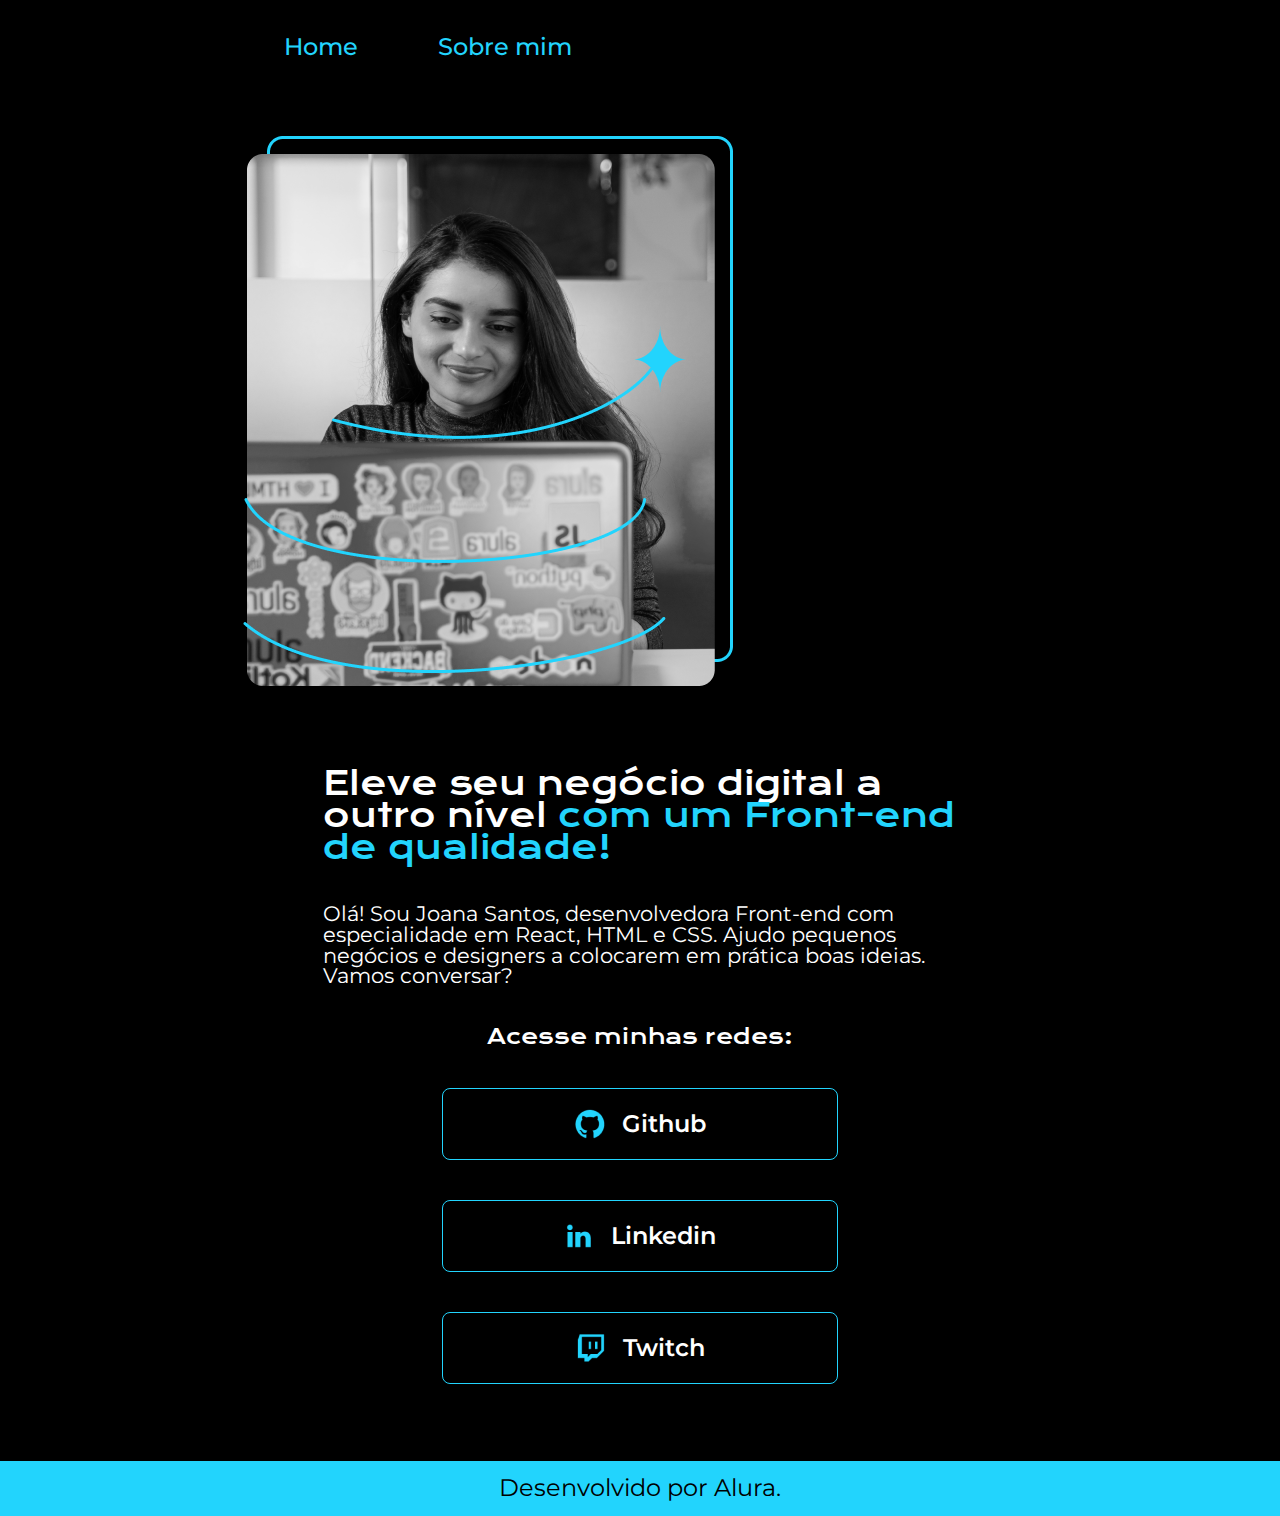
<file: Alura-negocio_digital/index.html>
<!DOCTYPE html>
<html lang="pt-br">
<head>
    <meta charset="UTF-8">
    <meta name="viewport" content="width=device-width, initial-scale=1.0">
    <title>Negocio Digital</title>
    <link rel="preconnect" href="https://fonts.googleapis.com">
    <link rel="preconnect" href="https://fonts.gstatic.com" crossorigin>
    <link href="https://fonts.googleapis.com/css2?family=Montserrat:ital,wght@0,100..900;1,100..900&display=swap" rel="stylesheet">
    <link href="https://fonts.googleapis.com/css2?family=Krona+One&display=swap" rel="stylesheet">
    <link rel="stylesheet" href="style.css">
    <link rel="stylesheet" href="reset.css">
</head>
<body>
    <header class="cabecalho">
        <nav class="cabecalho__navegacao">
            <a href="#" class="navegacao__link">
                Home
            </a>
            <a href="#" class="navegacao__link">
                Sobre mim
            </a>
        </nav>
    </header>

    <main class="apresentacao">
        <div class="apresentacao__container">
            <h1 class="apresentacao__titulo">
                Eleve seu negócio digital a outro nível <b class="negrito-titulo">com um Front-end de qualidade!</b>
            </h1>
            <p class="apresentacao__texto">Olá! Sou Joana Santos, desenvolvedora Front-end com especialidade em React, HTML e CSS. Ajudo pequenos negócios e designers a colocarem em prática boas ideias. Vamos conversar?</p>
            <h2 class="apresentacao__subtitulo">Acesse minhas redes:</h2>

            <a class="apresentacao__link" href="#">
                <img src="assets/Logo Github.png" alt="logo do Github"> Github
            </a>
            <a class="apresentacao__link" href="#">
                <img src="assets/Logo linkedin.png" alt="logo do linkedin"> Linkedin
            </a>
            <a class="apresentacao__link" href="#">
                <img src="assets/Logo Twitch.png" alt="logo da Twitch"> Twitch
            </a>
        </div>

        <img src="assets/Imagem.png" alt="imagem da desenvolvedora Front-end">
    </main>

    <footer class="rodape">
        <p class="rodape__texto">Desenvolvido por Alura.</p>
    </footer>
</body>
</html>
</file>
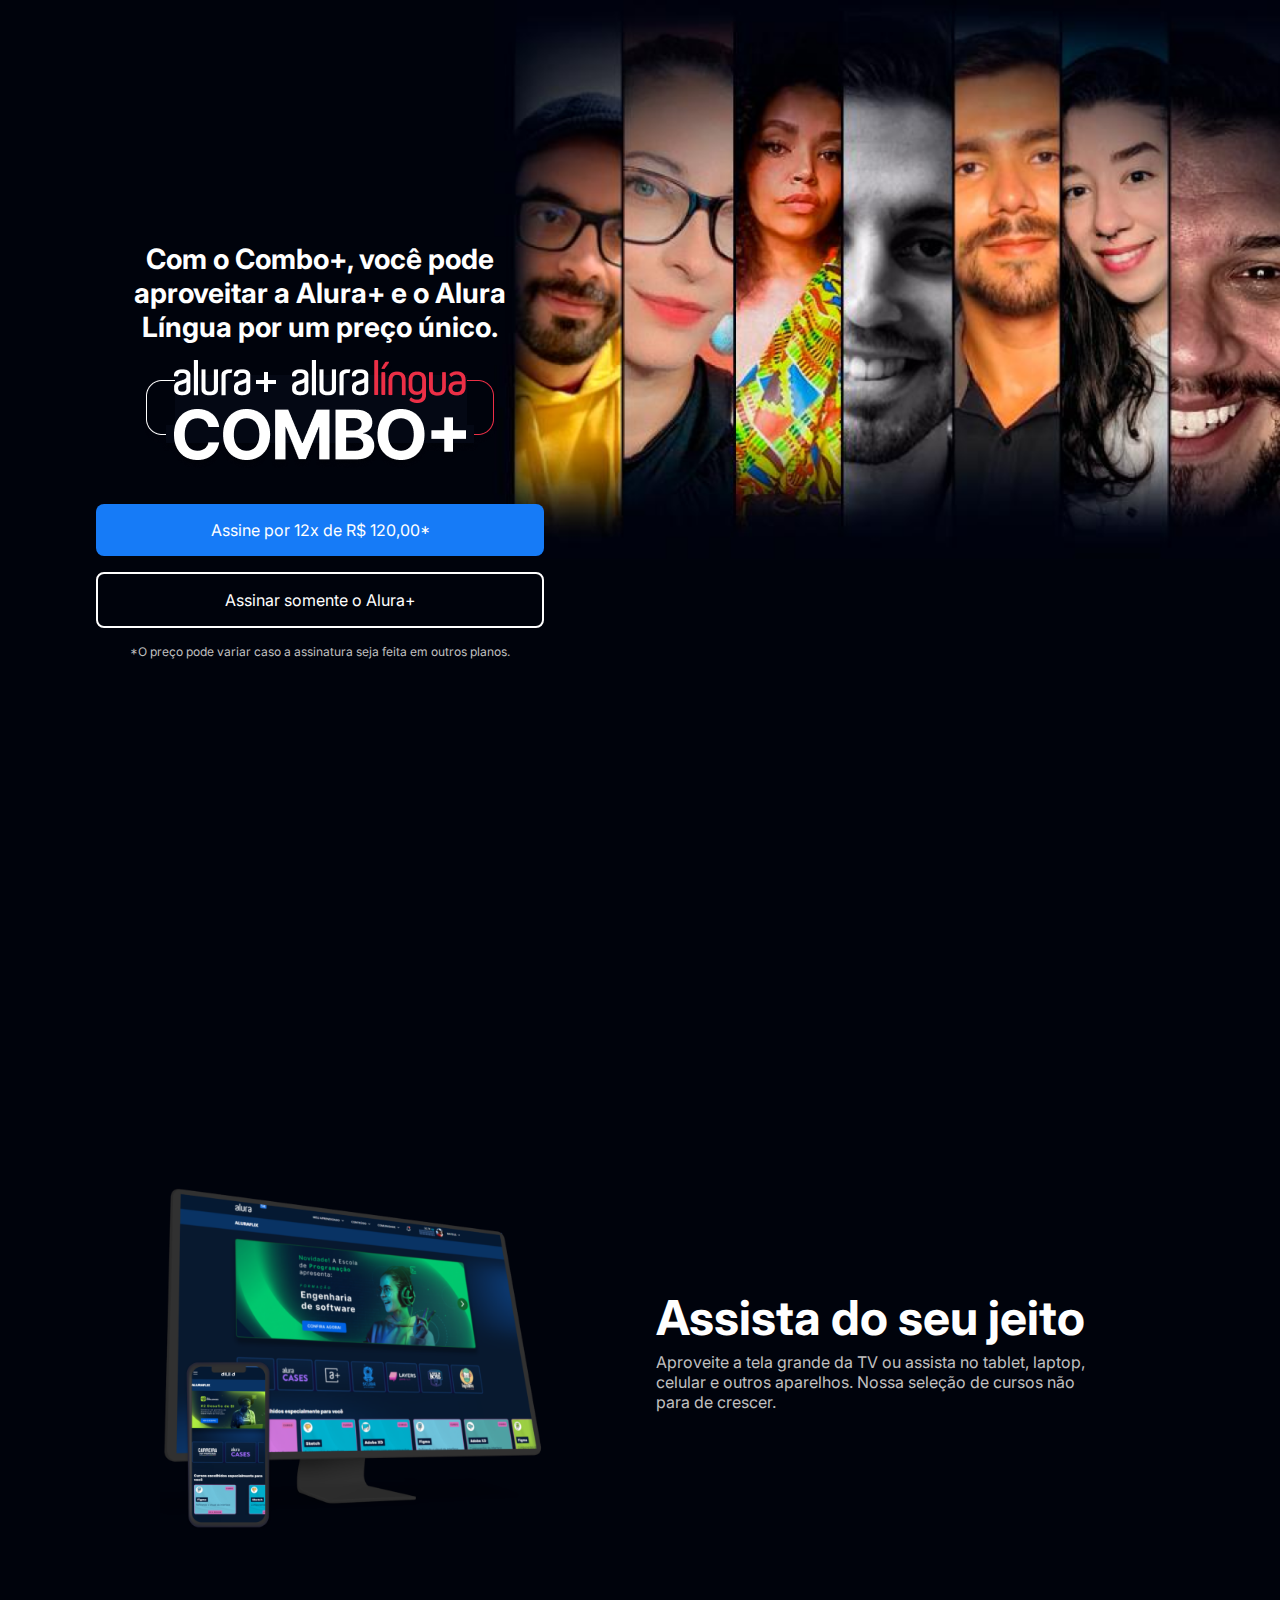
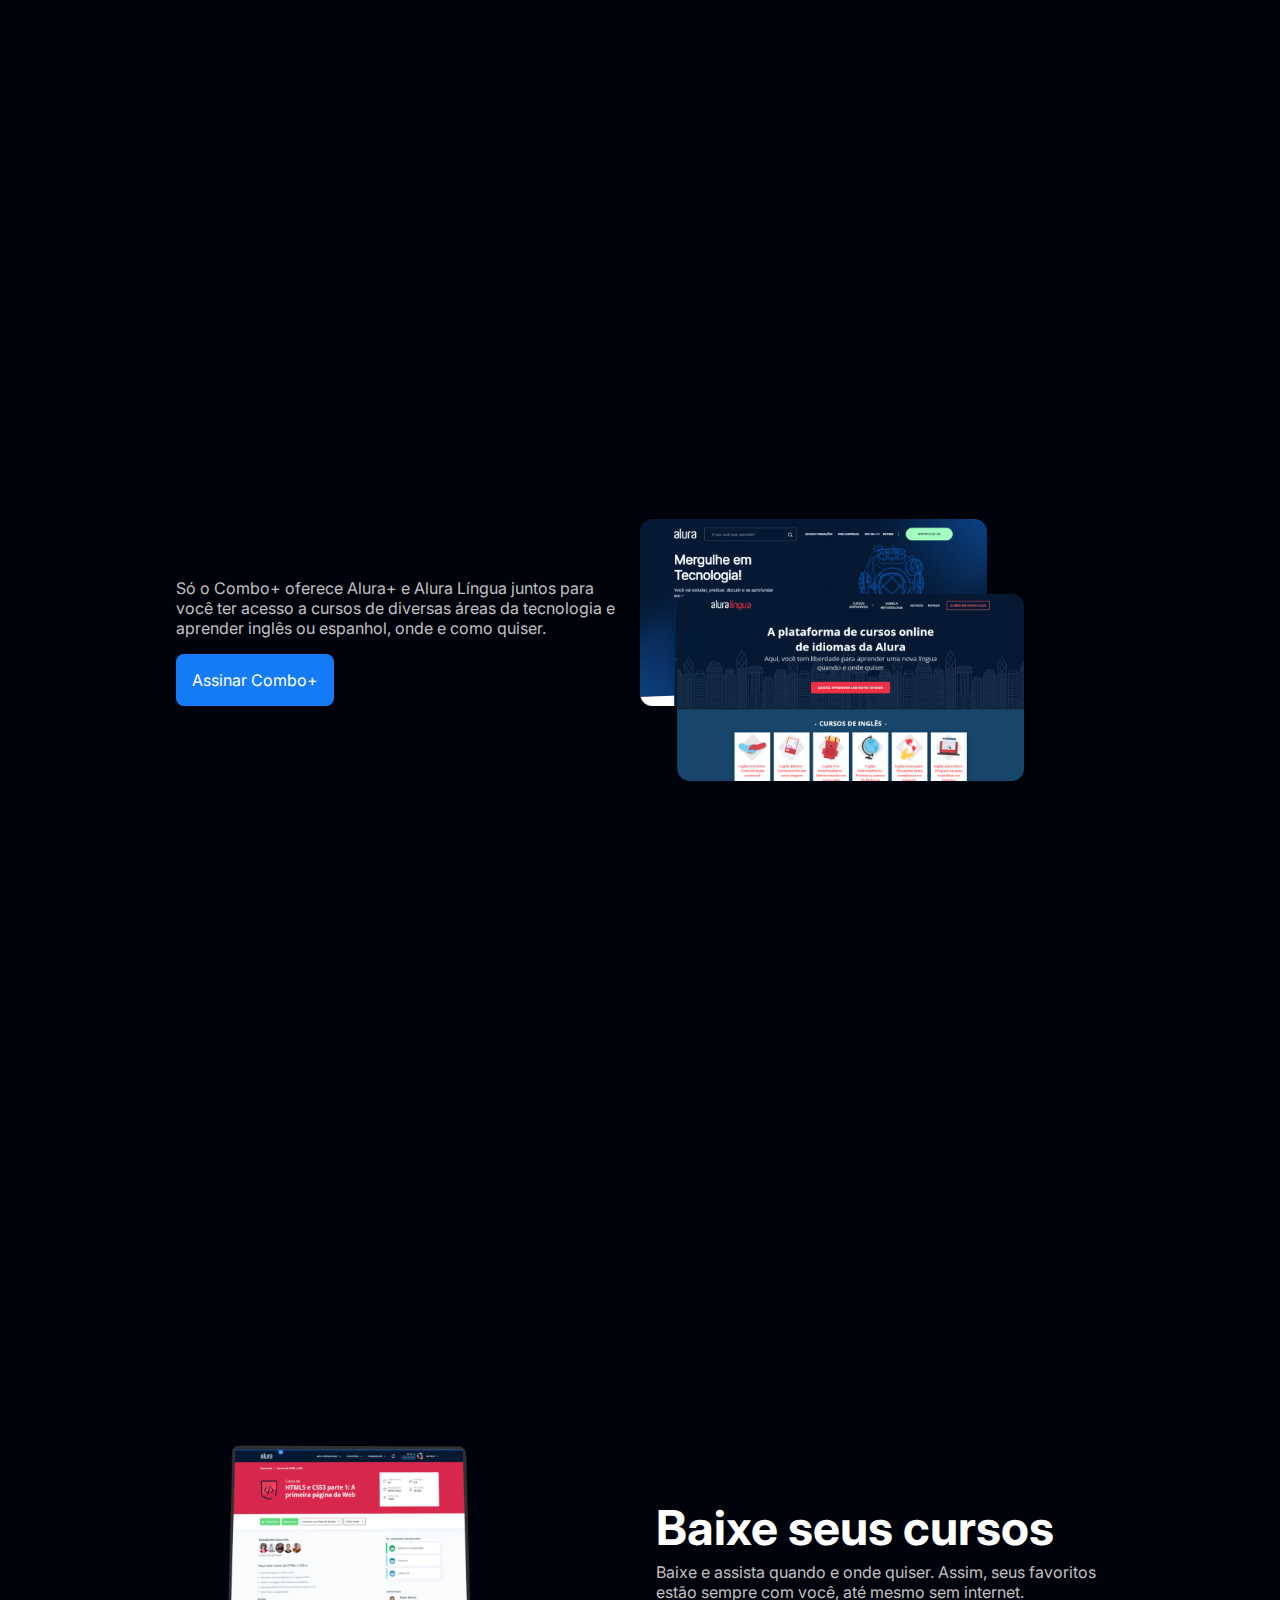
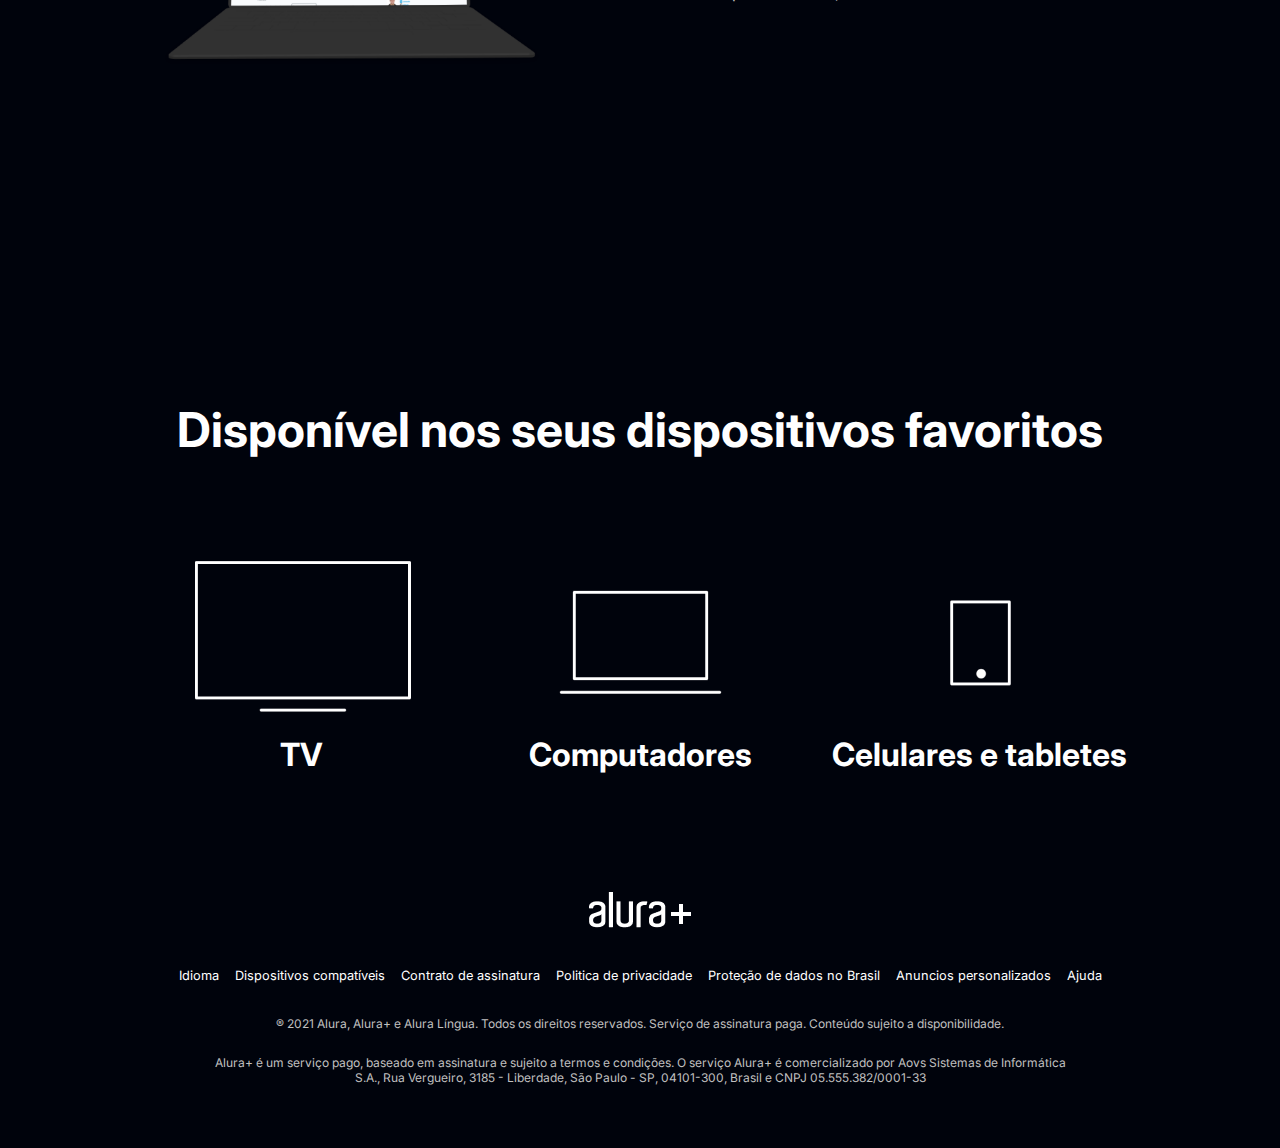
<file: alura-plus/index.html>
<!DOCTYPE html>
<html lang="pt-br">
<head>
    <meta charset="UTF-8">
    <meta name="viewport" content="width=device-width, initial-scale=1.0">
    <title>Alura Plus</title>
    <link rel="stylesheet" href="style.css">
    <link rel="preconnect" href="https://fonts.googleapis.com">
    <link rel="preconnect" href="https://fonts.gstatic.com" crossorigin>
    <link href="https://fonts.googleapis.com/css2?family=Inter:ital,opsz,wght@0,14..32,100..900;1,14..32,100..900&display=swap" rel="stylesheet">
</head>
<body>
    <section class="container principal">
        <div class="container__caixa">
            <h1 class="container__titulo">Com o Combo+, você pode aproveitar a Alura+ e o Alura Língua por um preço único.</h1>
            <img src="asset/Combo.png" alt="Combo + Alura+ Alura língua" class="container__imagem">
            <a href="www.alura.com.br" class="container__botao">Assine por 12x de R$ 120,00*</a>
            <a href="www.alura.com.br" class="container__botao botao_secundario">Assinar somente o Alura+</a>
            <p class="container__aviso">*O preço pode variar caso a assinatura seja feita em outros planos.</p>
        </div>
    </section>

    <section class="container secundario">
        <img src="asset/Plataformas.png" alt="foto de plataforma" class="secundario__imagem">
        <div class="container__descricao">
            <h2 class="descricao__titulo">Assista do seu jeito</h2>
            <p class="descricao__texto">Aproveite a tela grande da TV ou assista no tablet, laptop, celular e outros aparelhos. Nossa seleção de cursos não para de crescer.</p>
        </div>
    </section>

    <section class="container secundario">
        <div class="container__descricao">
            <p class="descricao__texto">Só o Combo+ oferece Alura+ e Alura Língua juntos para você ter acesso a cursos de diversas áreas da tecnologia e aprender inglês ou espanhol, onde e como quiser.</p>
            <a href="www.alura.com.br" class="container__botao secundario__botao">
                Assinar Combo+
            </a>
        </div>
        <img src="asset/Telas.png" alt="Tela do alura plus" class="secundario__imagem">
    </section>

    <section class="container secundario">
        <img src="asset/Notebook.png" alt="foto de Notebook" class="secundario__imagem">
        <div class="container__descricao">
            <h2 class="descricao__titulo">Baixe seus cursos</h2>
            <p class="descricao__texto">Baixe e assista quando e onde quiser. Assim, seus favoritos estão sempre com você, até mesmo sem internet.</p>
        </div>
    </section>

    <section class="dispositivos">
        <h2 class="dispositivos__titulo">Disponível nos seus dispositivos favoritos</h2>
        <ul class="dispositivos__lista">
            <li>
                <img src="asset/tv.png" alt="foto de televisao">
                <h3 class="lista__item">TV</h3>
            </li>
            <li>
                <img src="asset/computador.png" alt="foto de Computador">
                <h3 class="lista__item">Computadores</h3>
            </li>
            <li>
                <img src="asset/celular.png" alt="foto de celular">
                <h3 class="lista__item">Celulares e tabletes</h3>
            </li>
        </ul>
    </section>

    <footer class="rodape">
        <img src="asset/Logo.png" alt="imagem da logo da alura plus" class="rodape__logo">
        <ul class="rodape__lista">
            <li class="lista__link">
                <a class="rodape__lista__link" href="#">Idioma</a>
            </li>
            <li class="lista__link">
                <a class="rodape__lista__link" href="#">Dispositivos compatíveis</a>
            </li>
            <li class="lista__link">
                <a class="rodape__lista__link" href="#">Contrato de assinatura</a>
            </li>
            <li class="lista__link">
                <a class="rodape__lista__link" href="#">Politica de privacidade</a>
            </li>
            <li class="lista__link">
                <a class="rodape__lista__link" href="#">Proteção de dados no Brasil</a>
            </li>
            <li class="lista__link">
                <a class="rodape__lista__link" href="#">Anuncios personalizados</a>
            </li>
            <li class="lista__link">
                <a class="rodape__lista__link" href="#">Ajuda</a>
            </li>
        </ul>

        <p class="rodape__texto">
            ® 2021 Alura, Alura+ e Alura Língua. Todos os direitos reservados. Serviço de assinatura paga. Conteúdo sujeito a disponibilidade.
        </p>
        <p class="rodape__texto">
            Alura+ é um serviço pago, baseado em assinatura e sujeito a termos e condições. O serviço Alura+ é comercializado por Aovs Sistemas de Informática S.A., Rua Vergueiro, 3185 - Liberdade, São Paulo - SP, 04101-300, Brasil e CNPJ 05.555.382/0001-33
        </p>
    </footer>

</body>
</html>
</file>
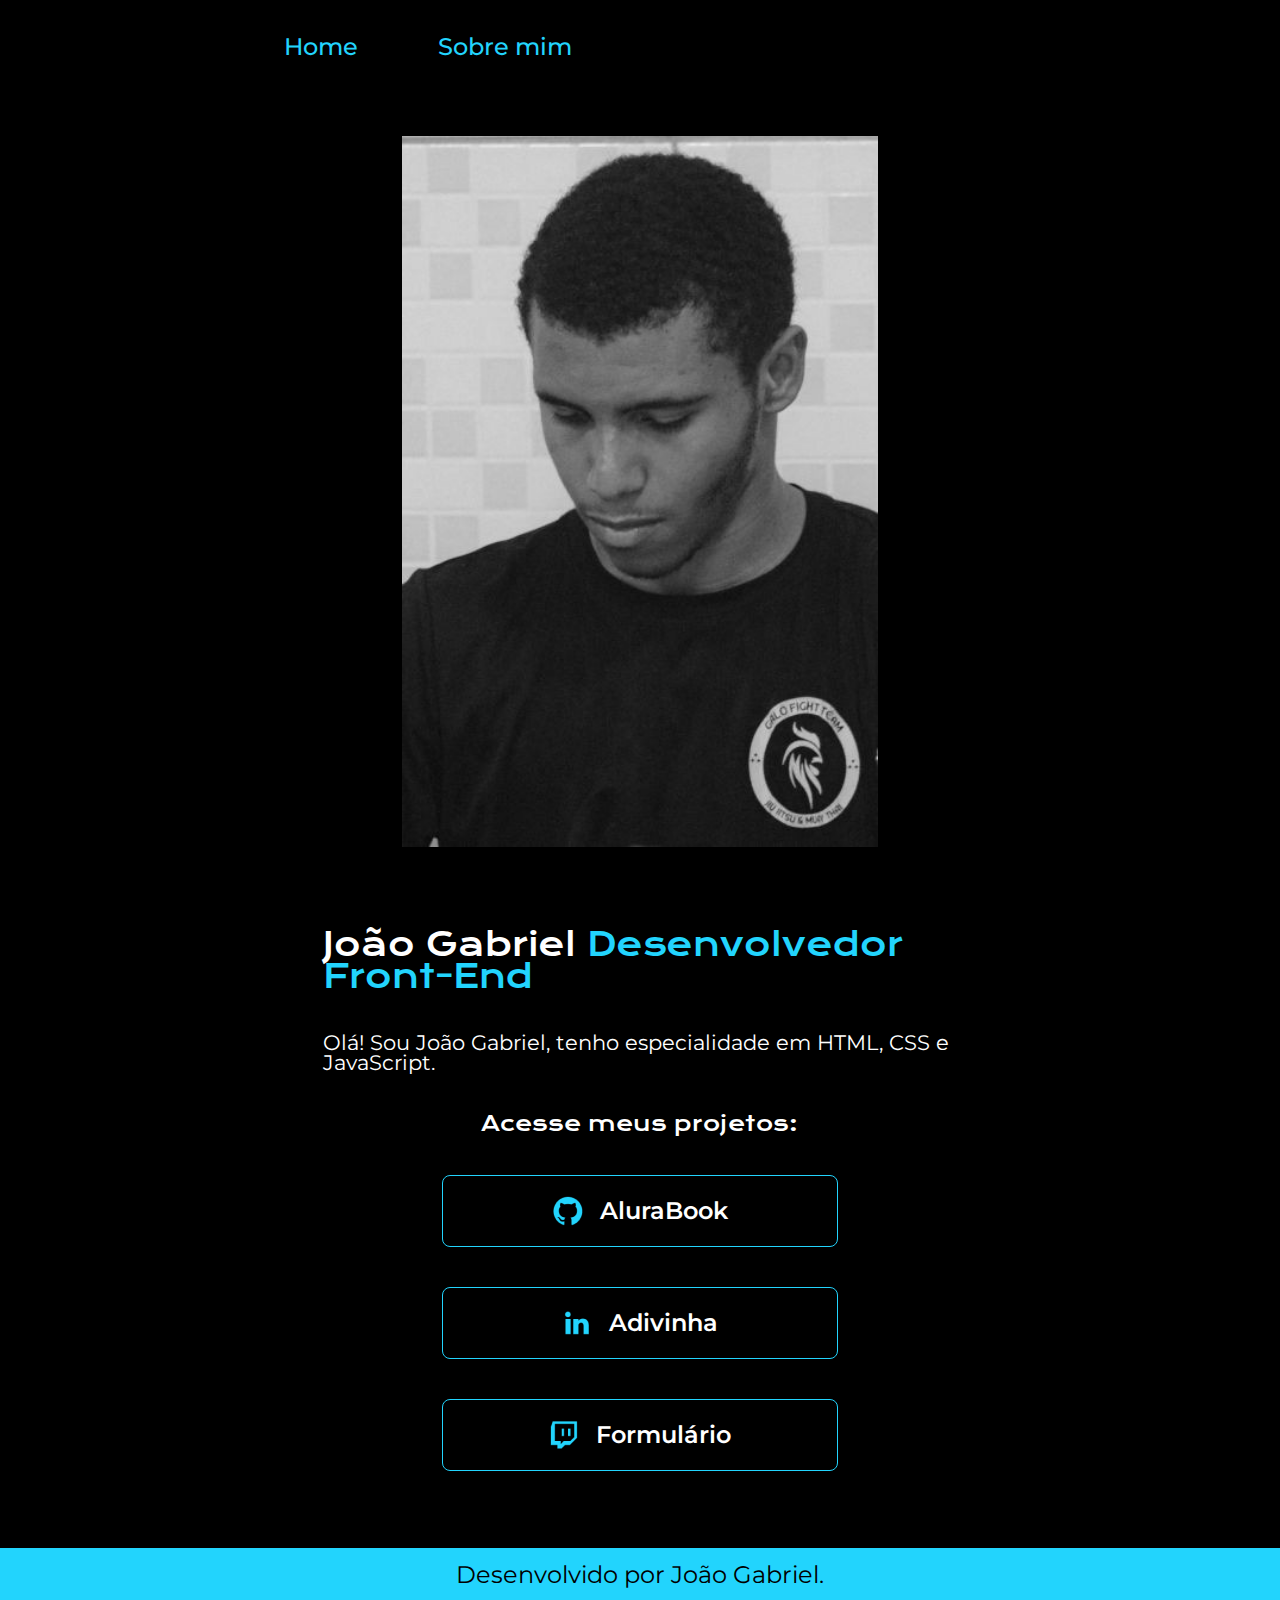
<file: Alura-negocio_digital/home.html>
<!DOCTYPE html>
<html lang="pt-br">
<head>
    <meta charset="UTF-8">
    <meta name="viewport" content="width=device-width, initial-scale=1.0">
    <title>Negocio Digital</title>
    <link rel="preconnect" href="https://fonts.googleapis.com">
    <link rel="preconnect" href="https://fonts.gstatic.com" crossorigin>
    <link href="https://fonts.googleapis.com/css2?family=Montserrat:ital,wght@0,100..900;1,100..900&display=swap" rel="stylesheet">
    <link href="https://fonts.googleapis.com/css2?family=Krona+One&display=swap" rel="stylesheet">
    <link rel="stylesheet" href="style.css">
    <link rel="stylesheet" href="reset.css">
</head>
<body>
    <header class="cabecalho">
        <nav class="cabecalho__navegacao">
            <a href="" class="navegacao__link">
                Home
            </a>
            <a href="SobreMim.html" class="navegacao__link">
                Sobre mim
            </a>
        </nav>
    </header>

    <main class="apresentacao">
        <div class="apresentacao__container">
            <h1 class="apresentacao__titulo">
                João Gabriel <b class="negrito-titulo">Desenvolvedor Front-End</b>
            </h1>
            <p class="apresentacao__texto">Olá! Sou João Gabriel, tenho especialidade em  HTML, CSS e JavaScript. </p>
            <h2 class="apresentacao__subtitulo">Acesse meus projetos:</h2>

            <a class="apresentacao__link" href="https://jgabrix.github.io/alurabook" target="_blank">
                <img src="assets/Logo Github.png" alt="logo do Github"> AluraBook
            </a>
            <a class="apresentacao__link" href="https://jogo-adivinha-steel.vercel.app" target="_blank">
                <img src="assets/Logo linkedin.png" alt="logo do linkedin"> Adivinha
            </a>
            <a class="apresentacao__link" href="https://formulario-simples-one.vercel.app" target="_blank">
                <img src="assets/Logo Twitch.png" alt="logo da Twitch"> Formulário
            </a>
        </div>

        <img class="apresentacao__imagem-home" src="assets/foto_de_perfil.jpg" alt="imagem da desenvolvedora Front-end">
    </main>

    <footer class="rodape">
        <p class="rodape__texto">Desenvolvido por João Gabriel.</p>
    </footer>
</body>
</html>
</file>
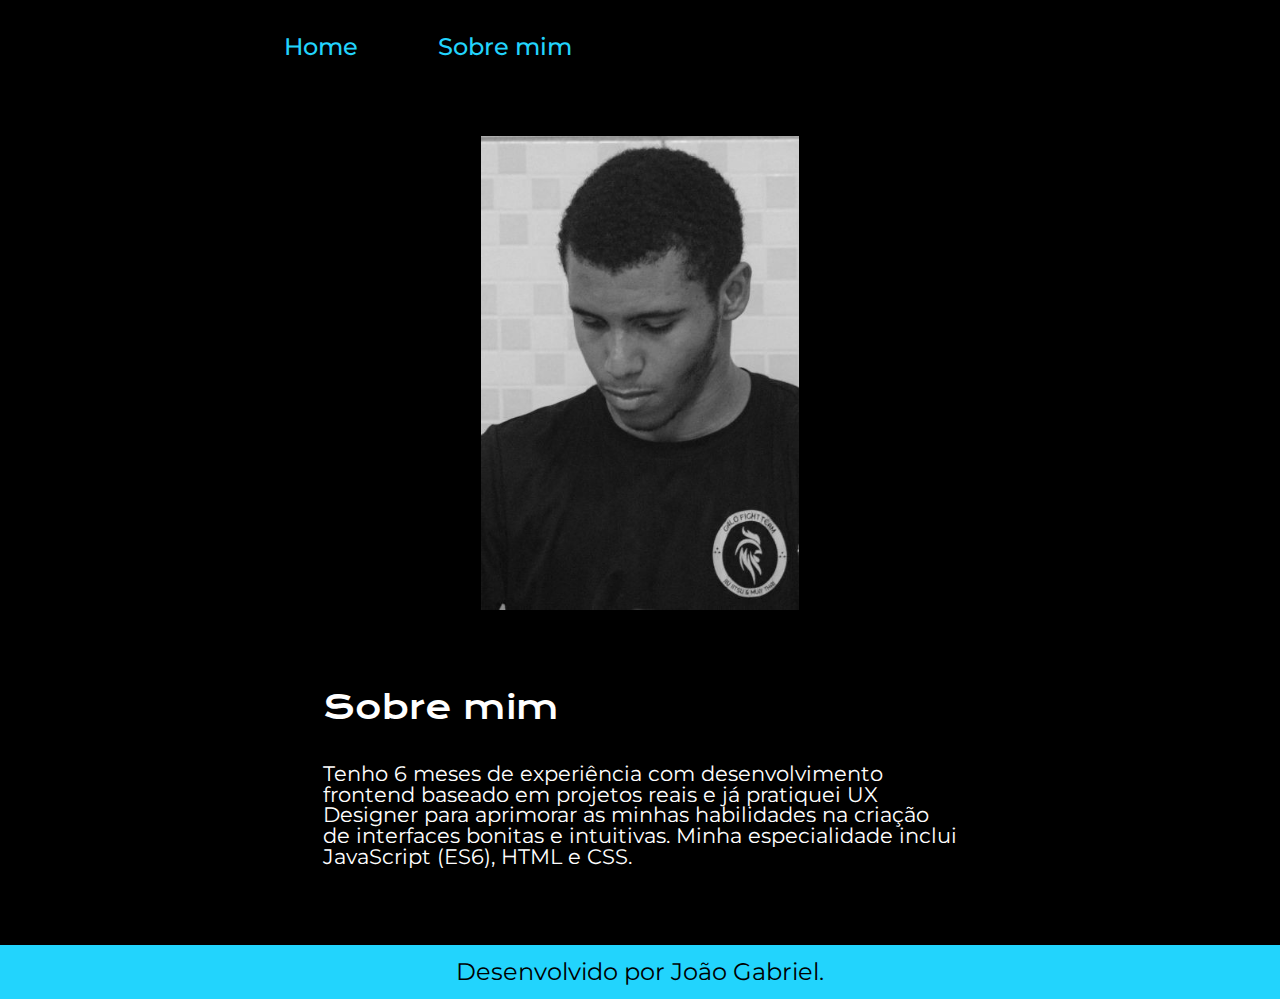
<file: Alura-negocio_digital/SobreMim.html>
<!DOCTYPE html>
<html lang="pt-br">
<head>
    <meta charset="UTF-8">
    <meta name="viewport" content="width=device-width, initial-scale=1.0">
    <title>Negocio Digital</title>
    <link rel="preconnect" href="https://fonts.googleapis.com">
    <link rel="preconnect" href="https://fonts.gstatic.com" crossorigin>
    <link href="https://fonts.googleapis.com/css2?family=Montserrat:ital,wght@0,100..900;1,100..900&display=swap" rel="stylesheet">
    <link href="https://fonts.googleapis.com/css2?family=Krona+One&display=swap" rel="stylesheet">
    <link rel="stylesheet" href="style.css">
    <link rel="stylesheet" href="reset.css">
</head>
<body>
    <header class="cabecalho">
        <nav class="cabecalho__navegacao cabecalho__navegacao-sobremim">
            <a href="home.html" class="navegacao__link">
                Home
            </a>
            <a href="SobreMim.html" class="navegacao__link">
                Sobre mim
            </a>
        </nav>
    </header>

    <main class="apresentacao apresentacao-sobremim">
        <div class="apresentacao__container sobremim-container">
            <h1 class="apresentacao__titulo titulo-sobremim">
                Sobre mim
            </h1>
            <p class="apresentacao__texto"> Tenho 6 meses de experiência com desenvolvimento frontend baseado em projetos reais e já 
            pratiquei UX Designer para aprimorar as minhas habilidades na criação de interfaces bonitas e 
            intuitivas. Minha especialidade inclui JavaScript (ES6), HTML e CSS.
            </p>

            
        </div>

        <img  class="apresentacao__imagem" src="assets/foto_de_perfil.jpg" alt="imagem da desenvolvedora Front-end">
    </main>

    <footer class="rodape">
        <p class="rodape__texto">Desenvolvido por João Gabriel.</p>
    </footer>
</body>
</html>
</file>
<file: Alura-negocio_digital/style.css>
@import url("stytes/header.css");
@import url("stytes/main.css");
@import url("stytes/footer.css");

:root {
    --cor-link_interativo: #373636;
    --cor-fundo: #000000;
    --cor-azul-marinho: #22D4FD;
    --cor-branco: #ffffff;

    --font-Montserrat: "Montserrat";
    --font-KronaOne: "Krona One"; 
}

body {  
    background-color: var(--cor-fundo);
}
</file>
<file: alura-plus/style.css>
/*Criando variáveis*/
:root {
    --branco-principal: #FFFFFF;
    --cinza-secundario: #C0C0C0;
    --botao-azul: #167BF7;
    --cor-de-fundo: #00030C;
    --font-principal: 'Inter';
    --cor-de-butao-efeito: #3c92fa;

}

/*Reset CSS*/
* {
    margin: 0;
    padding: 0;
}

body {
    background-color: var(--cor-de-fundo);
    color: var(--branco-principal);
    font-family: var(--font-principal);
    font-size: 16px ;
    font-weight: 400;

}

.principal {
    background-image:url("asset/Background.png");
    background-repeat: no-repeat;
    background-size: contain;
    align-items: center;
    text-align: center;
}

.container__titulo {
    font-size: 28px;
    font-weight: 700;
}

.container {
    height: 100vh;
    display: grid;
    grid-template-columns: 50% 50%;
}

.container__botao{
    background-color: var(--botao-azul);
    border-radius: 0.5rem;
    padding: 1rem;
    color: var(--branco-principal);
    display: block;
    text-decoration: none;
    margin-bottom: 1rem;
}

.botao_secundario {
    background-color: transparent;
    border: 2px solid var(--branco-principal);
}

.container__aviso {
    font-size: 12px;
    color: var(--cinza-secundario);
}

.container__imagem {
    margin: 1rem 0 2rem 0 ;
}

.container__caixa {
    margin: 0 6em;
}

.secundario__imagem {
    width: 80%;
}

.secundario {
    align-items: center;
    margin: 0 10rem;
}

.descricao__titulo {
    font-size: 48px;
    font-size: 700;
    color: var(--branco-principal);
    margin-bottom: 0.3rem;
}

.descricao__texto {
    color: var(--cinza-secundario);
}

.secundario__botao {
    display: inline-block;
    margin-top: 1rem;
}

.container__descricao {
    padding: 1rem;
}

.dispositivos {
    text-align: center;
}

.dispositivos__lista {
    display: flex;
    justify-content: center;
    list-style-type: none;
    margin: 5rem 0;
}

.dispositivos__titulo {
    font-size: 48px;
    color: var(--branco-principal);
}

.lista__item {
    font-size: 32px;
    color: var(--branco-principal);
}

.rodape {
    text-align: center;
    padding: 3%;
}

.rodape__lista {
    display: flex;
    justify-content: center;
    list-style-type: none;
    gap: 1rem;
    margin-top: 2rem;
    margin-bottom: 2rem;
}

.rodape__lista__link {
    color: var(--branco-principal);
    text-decoration: none;
    font-size: 0.8rem;
}

.rodape__texto {
    color: var(--cinza-secundario);
    font-size: 0.75rem;
    margin: 2% 0;
    padding: 0 14%;
}


.lista__link a:hover {
    color: var(--botao-azul);
}

.lista__link a:active {
    color: purple;
}

.container__botao:hover{
    background-color: var(--cor-de-butao-efeito);
    color: var(--cor-de-fundo);
}
</file>
